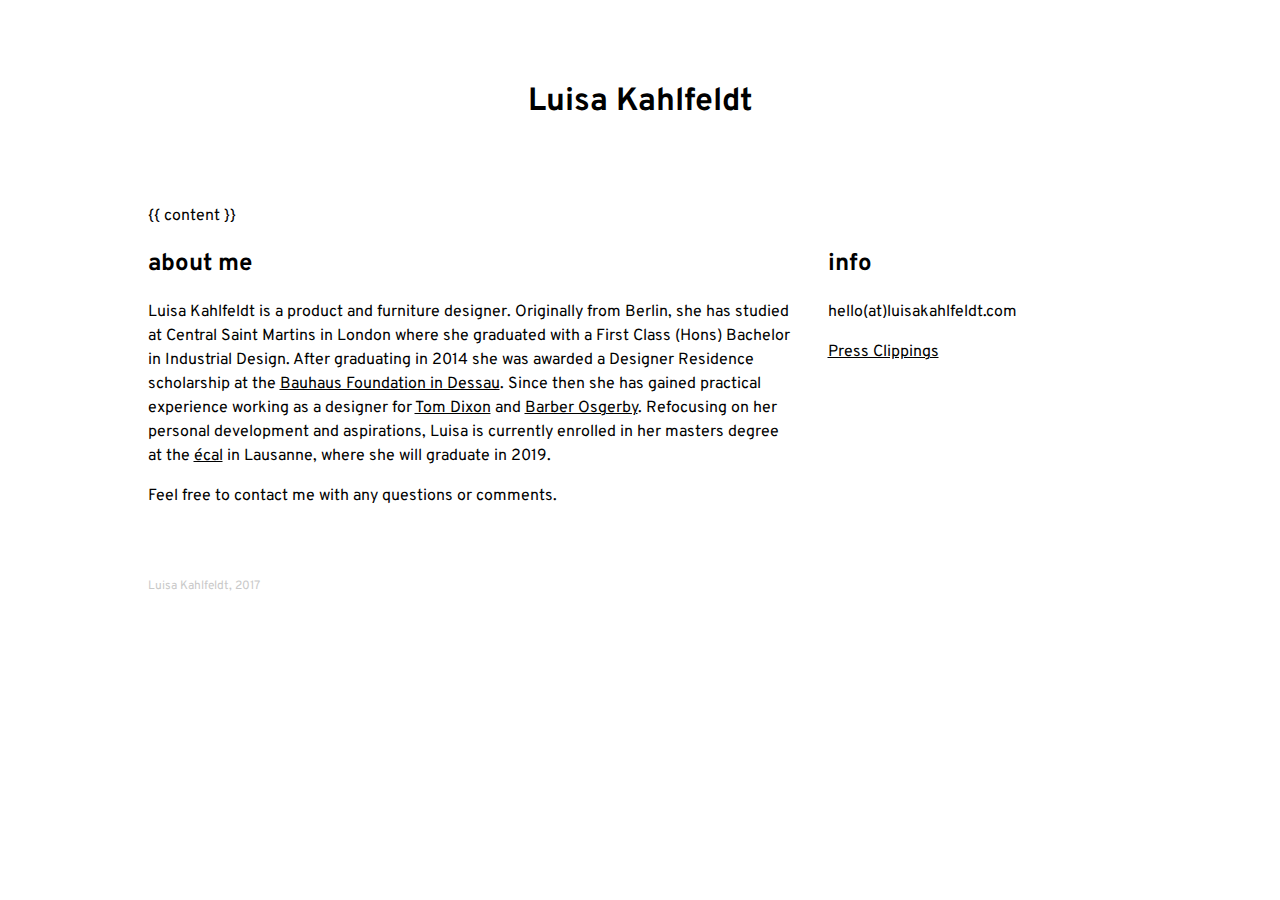
<file: _layouts/base.html>
<!doctype html>
<html lang="en">
<head>
    <meta charset="UTF-8">
    <title>Luisa Kahlfedt</title>
    <meta name="google-site-verification" content="xSXGzzw6qLmvCDkIiV94U4fVuwuZ6uCIXM8gubrIoMo" />
    <link rel="stylesheet" href="/static/css/style.css" charset="utf-8">
</head>
<body>

    <div class="header centered-wrapper">
        <a href="/" class="logo">
            Luisa Kahlfeldt
        </a>
    </div>

    <div class="centered-wrapper">
        {{ content }}
    </div>

    <div class="footer columns centered-wrapper">

        <div class="column column-double">
            <h3>about me</h3>
            <p>Luisa Kahlfeldt is a product and furniture designer. Originally from Berlin, she has studied at Central Saint Martins in London where she graduated with a First Class (Hons) Bachelor in Industrial Design. After graduating in 2014 she was awarded a Designer Residence scholarship at the <a href="https://www.bauhaus-dessau.de/studio-1-die-offene-kuche-proposal-for-a-utensil-library.html">Bauhaus Foundation in Dessau</a>. Since then she has gained practical experience working as a designer for <a href="https://www.tomdixon.net">Tom Dixon</a> and <a href="http://www.barberosgerby.com">Barber Osgerby</a>. Refocusing on her personal development and aspirations, Luisa is currently enrolled in her masters degree at the <a href="http://www.ecal.ch/en/100/homepage/">écal</a> in Lausanne, where she will graduate in 2019.</p>
            <p>Feel free to contact me with any questions or comments.</p>
        </div>

        <div class="column column-last">
            <h3>info</h3>
            <p>hello(at)luisakahlfeldt.com</p>
            <p><a href="/2014/06/01/press.html">Press Clippings</a></p>
        </div>

    </div>

    <div class="centered-wrapper copyright">Luisa Kahlfeldt, 2017</div>

    <script type="text/javascript" src="/static/scripts/isotope.min.js"></script>
    <script type="text/javascript" src="/static/scripts/main.js"></script>
</body>
</html>
</file>
<file: static/css/style.css>
@import url('https://fonts.googleapis.com/css?family=Overpass:400,600,700,800');

::-moz-selection { background: #ff0000; color:#FFF; }
::selection { background: #ff0000; color:#FFF; }

html, body {
    margin: 0;
    font-family: 'Overpass', sans-serif;
    font-weight: 400;
    font-size: 16px;
    line-height: 1.5em;
}

h1 {
    font-size: 19px;
    margin-bottom: 40px;
    font-weight: 600;
}

h3 {
    font-weight: 700;
    font-size: 1.5em;
}

p a {
    color: #000000;
}

p a:hover {
    color: #ff0000;
}

img {
    display: block;
}

.header {
    margin-top: 30px;
    margin-bottom: 30px;
}

.centered-wrapper {
    width: 985px;
    padding: 0 20px;
    margin-left: auto;
    margin-right: auto;
}


/*
Columns
*/
.columns {
    overflow:hidden;
}

.column {
    margin-right: 35px;

    width: 305px;
    float: left;
}

.column.column-double {
    width: 645px;
}

.column.column-last {
    margin-right: 0;
}

.column a {
    color: #000000;
    text-decoration: underline;
}

.column a:hover {
    color: #ff0000;
}

/*
Post Preview
*/
.post-preview {
    display: block;
    margin:0 35px 35px 0;
    -webkit-transition: opacity 250ms ease-out;
    -moz-transition: opacity 250ms ease-out;
    -o-transition: opacity 250ms ease-out;
    transition: opacity 250ms ease-out;
}

.post-preview:hover {
    opacity: 0.8;
}

.post-previews-inner-wrapper{
    width: 1020px;
}


/*
Post
*/
.post {
    width: 666px;
    margin: 0 auto 50px;
}

.post h1 {
    text-align: center;
}

.post img {
    max-width: 100%;
    height: auto;
    margin-bottom: 20px;
}


/*
Logo
*/
.logo {
    margin: 90px 0;
    font-size: 32px;
    color: #000;
    text-decoration: none;
    text-align: center;
    font-weight: 700;
    display: block;
}

.logo:hover {
    color: #ff0000;
}

/*
Footer
*/
.footer {
    margin-bottom: 50px;
}

.copyright {
    font-size: 12px;
    color: #c9c9c9;
    margin-bottom: 40px;
}
</file>
